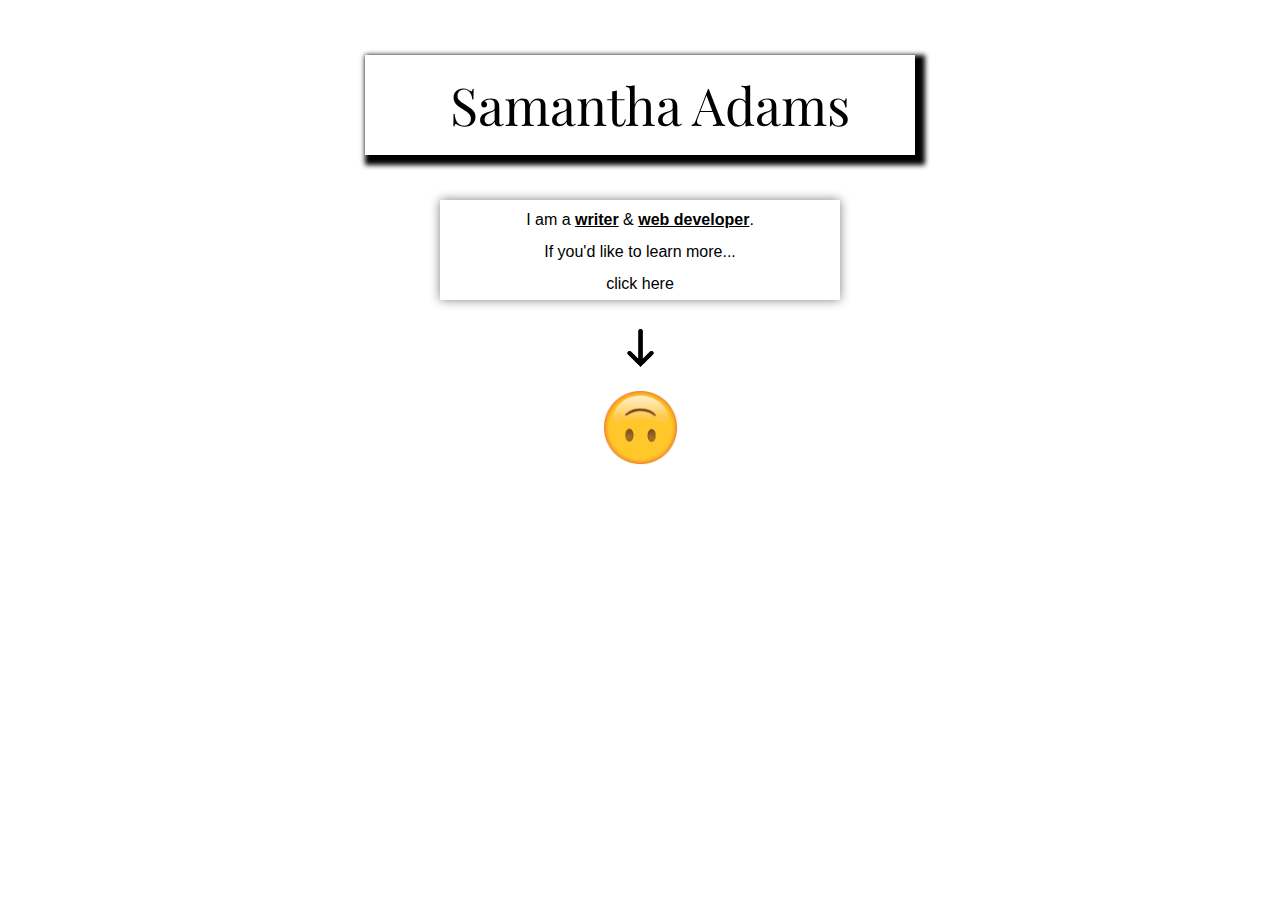
<file: index.html>
<!DOCTYPE html>
<html>
<head>
    <meta charset="utf-8">
    <meta name="viewport" content="width=device-width, initial-scale=1">
    <title>Adams J. Samantha</title>
    <link rel="preconnect" href="https://fonts.gstatic.com">
    <link href="https://fonts.googleapis.com/css2?family=Forum&family=Playfair+Display:ital,wght@0,400;0,500;1,400;1,500&display=swap" rel="stylesheet">
    <link rel="stylesheet"  href="css/style.css"/>
    <link rel="stylesheet" href="css/responsive.css">
</head>
<body>
    <!--NAME & DESCRIPTION-->
    <div class="intro">
        <div id="rectangle">
            <h1>Samantha Adams</h1>
        </div>

        <p>I am a <b><u>writer</u></b> &amp; <b><u>web developer</u></b>.<br>If you'd like to learn more...<br>click here
        </p>
    </div>
    
    <!--CLICK ICON-->
    <div class="center">
        <img id="arrow" src="images/down_arrow.png" alt="down arrow">
        <img id="enter-btn" src="images/emoji.png" alt="upside-down smiley face">
    </div>
    
<script src="https://code.jquery.com/jquery-3.3.1.min.js"></script>
<script src="app.js"></script>
</body>
</html>
</file>
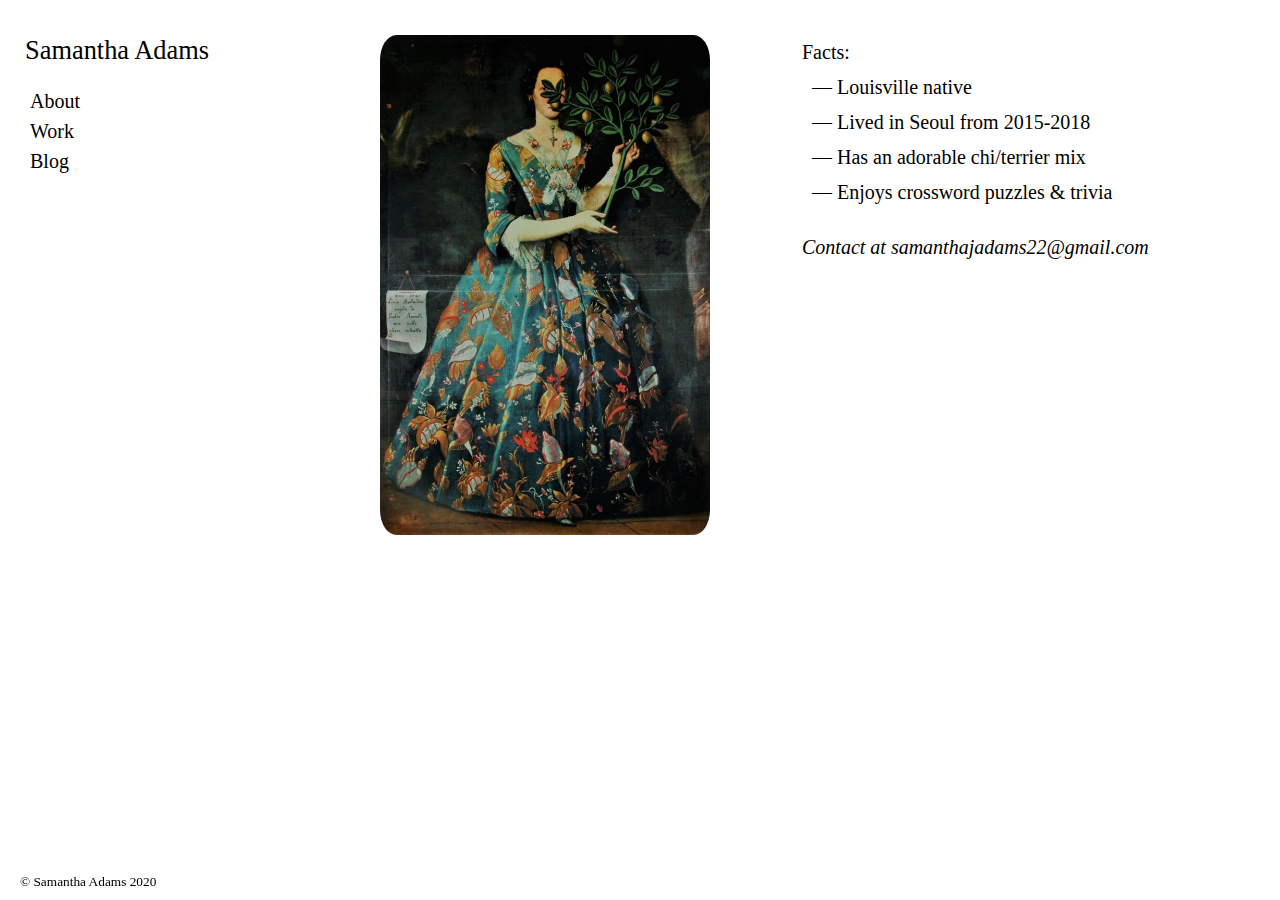
<file: about.html>
<!DOCTYPE html>
<html>
<head>
    <meta charset="utf-8">
    <meta name="viewport" content="width=device-width, initial-scale=1">
    <title>Adams J. Samantha</title>
    <link href="https://necolas.github.io/normalize.css/8.0.1/normalize.css" rel="stylesheet">
    <link rel="stylesheet"  href="css/style.css"/>
    <link rel="stylesheet" href="css/responsive.css">
</head>
<body>
    <!----HEADER--->
    <aside>
        <header>
            <h1 id="title"><a href="about.html">Samantha Adams</a></h1>
            <nav class="main-nav">
                <ul>
                    <li><a href="about.html">About</a></li>
                    <li><a href="work.html">Work</a></li>
                    <li><a href="blog.html">Blog</a></li>
                </ul>
            </nav>
        </header>
    </aside>

    <!----MAIN--->
    <div class="container">
        <div id="row">
            <!----PICTURE--->
            <div id="col-1">
                <img id="about-img" src="images/lady-portrait.jpeg" alt="portrait of lady hiding">
            </div>

            <!----INFO TEXT--->
            <div id="col-2">
                <ul class="about-me">
                    Facts:
                    <li> Louisville native</li>
                    <li> Lived in Seoul from 2015-2018</li>
                    <li> Has an adorable chi/terrier mix</li>
                    <li> Enjoys crossword puzzles &amp; trivia</li>
                </ul>
                <p class="about-me"><i>Contact at samanthajadams22@gmail.com</i></p>
            </div>
        </div>
    </div>
    <footer><small>&copy; Samantha Adams 2020</small></footer>
</body>
</html>
</file>
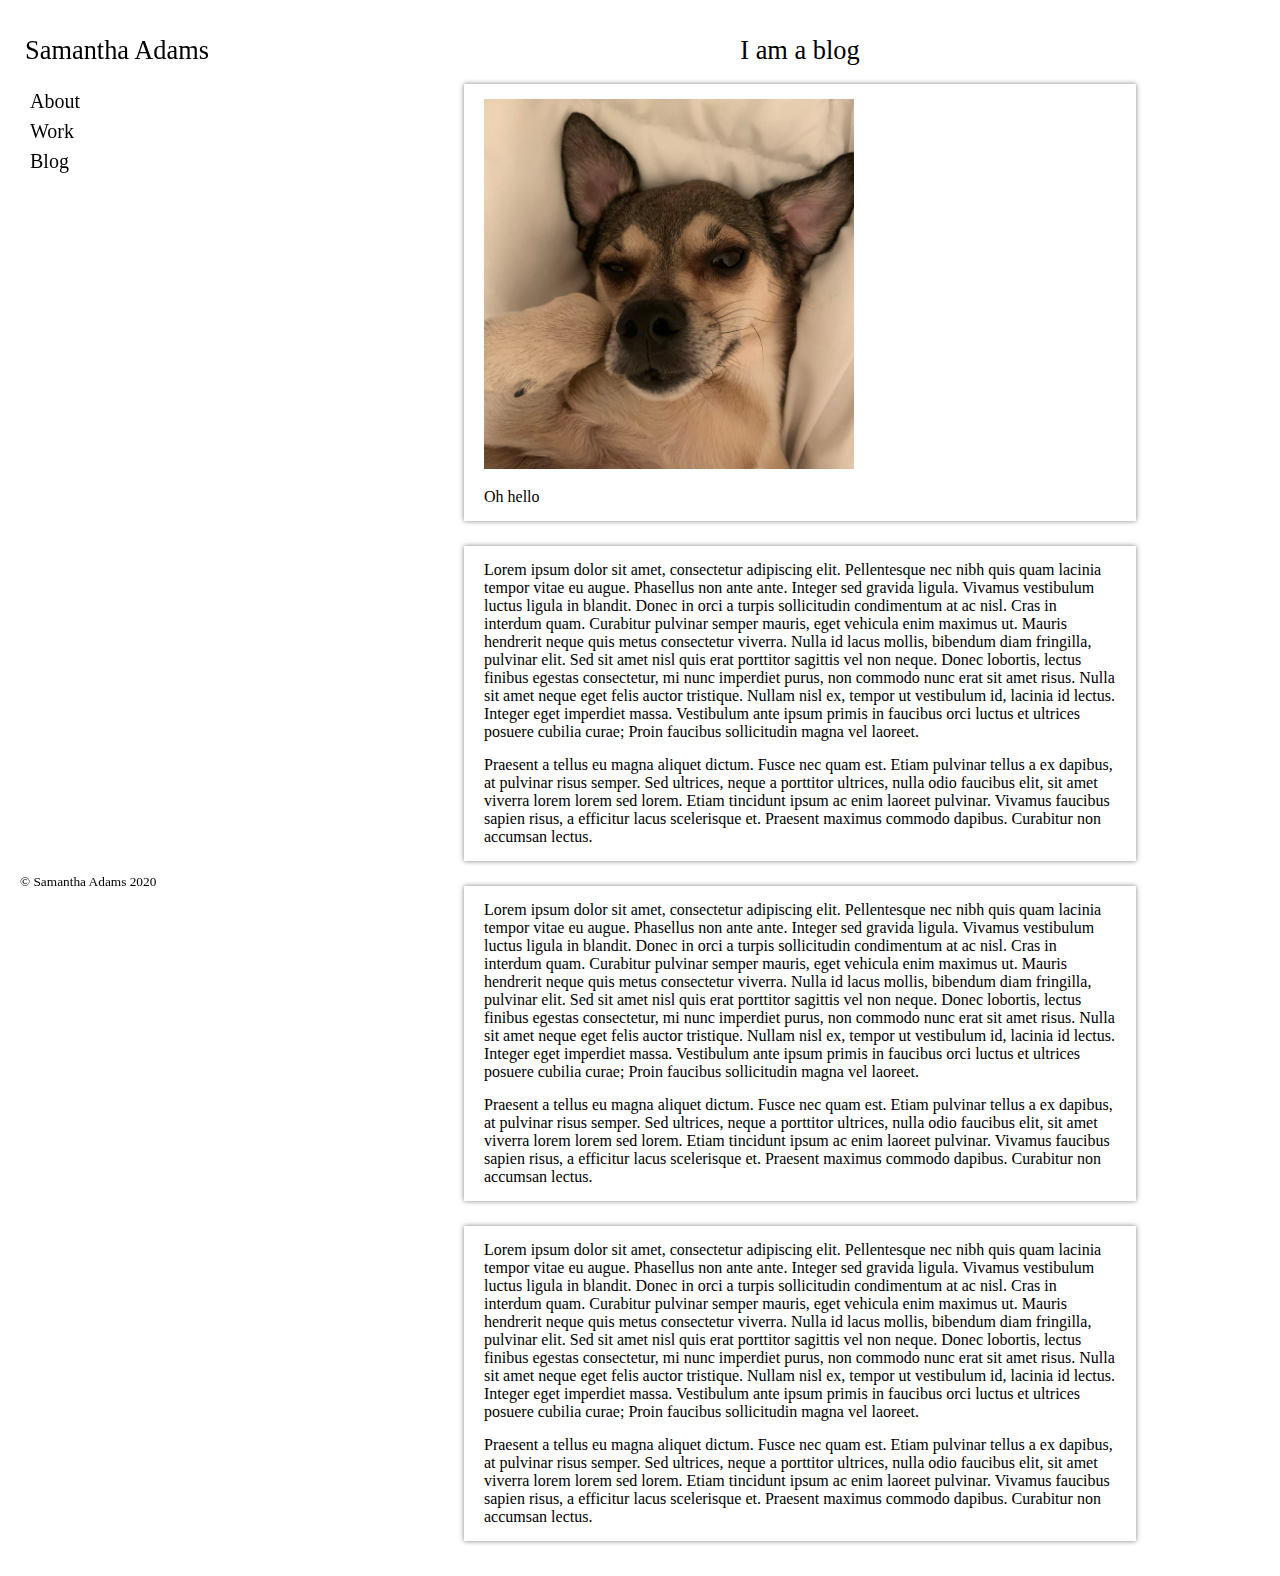
<file: blog.html>
<!DOCTYPE html>
<html>
<head>
    <meta charset="utf-8">
    <meta name="viewport" content="width=device-width, initial-scale=1">
    <title>Adams J. Samantha</title>
    <link href="https://necolas.github.io/normalize.css/8.0.1/normalize.css" rel="stylesheet">
    <link rel="stylesheet"  href="css/style.css"/>
    <link rel="stylesheet" href="css/responsive.css">

</head>
<body>
    <!----HEADER--->
    <aside>
        <header>
            <h1 id="title"><a href="about.html">Samantha Adams</a></h1>
            <nav class="main-nav">
                <ul>
                    <li><a href="about.html">About</a></li>
                    <li><a href="work.html">Work</a></li>
                    <li><a href="blog.html">Blog</a></li>
                </ul>
            </nav>
        </header>
    </aside>
    <!----MAIN--->
    <div class="container" id="blog">
        <h1>I am a blog</h1>
        <article>
            <img id="dog" src="images/chi.jpg" alt="cute chihuahua mix">
            <p>Oh hello</p>

        </article>
        
        <article>
            <p>Lorem ipsum dolor sit amet, consectetur adipiscing elit. Pellentesque nec nibh quis quam lacinia tempor vitae eu augue. Phasellus non ante ante. Integer sed gravida ligula. Vivamus vestibulum luctus ligula in blandit. Donec in orci a turpis sollicitudin condimentum at ac nisl. Cras in interdum quam. Curabitur pulvinar semper mauris, eget vehicula enim maximus ut. Mauris hendrerit neque quis metus consectetur viverra. Nulla id lacus mollis, bibendum diam fringilla, pulvinar elit. Sed sit amet nisl quis erat porttitor sagittis vel non neque. Donec lobortis, lectus finibus egestas consectetur, mi nunc imperdiet purus, non commodo nunc erat sit amet risus. Nulla sit amet neque eget felis auctor tristique. Nullam nisl ex, tempor ut vestibulum id, lacinia id lectus. Integer eget imperdiet massa. Vestibulum ante ipsum primis in faucibus orci luctus et ultrices posuere cubilia curae; Proin faucibus sollicitudin magna vel laoreet.</p>

            <p>Praesent a tellus eu magna aliquet dictum. Fusce nec quam est. Etiam pulvinar tellus a ex dapibus, at pulvinar risus semper. Sed ultrices, neque a porttitor ultrices, nulla odio faucibus elit, sit amet viverra lorem lorem sed lorem. Etiam tincidunt ipsum ac enim laoreet pulvinar. Vivamus faucibus sapien risus, a efficitur lacus scelerisque et. Praesent maximus commodo dapibus. Curabitur non accumsan lectus.</p>
        </article>

        <article>
            <p>Lorem ipsum dolor sit amet, consectetur adipiscing elit. Pellentesque nec nibh quis quam lacinia tempor vitae eu augue. Phasellus non ante ante. Integer sed gravida ligula. Vivamus vestibulum luctus ligula in blandit. Donec in orci a turpis sollicitudin condimentum at ac nisl. Cras in interdum quam. Curabitur pulvinar semper mauris, eget vehicula enim maximus ut. Mauris hendrerit neque quis metus consectetur viverra. Nulla id lacus mollis, bibendum diam fringilla, pulvinar elit. Sed sit amet nisl quis erat porttitor sagittis vel non neque. Donec lobortis, lectus finibus egestas consectetur, mi nunc imperdiet purus, non commodo nunc erat sit amet risus. Nulla sit amet neque eget felis auctor tristique. Nullam nisl ex, tempor ut vestibulum id, lacinia id lectus. Integer eget imperdiet massa. Vestibulum ante ipsum primis in faucibus orci luctus et ultrices posuere cubilia curae; Proin faucibus sollicitudin magna vel laoreet.</p>

            <p>Praesent a tellus eu magna aliquet dictum. Fusce nec quam est. Etiam pulvinar tellus a ex dapibus, at pulvinar risus semper. Sed ultrices, neque a porttitor ultrices, nulla odio faucibus elit, sit amet viverra lorem lorem sed lorem. Etiam tincidunt ipsum ac enim laoreet pulvinar. Vivamus faucibus sapien risus, a efficitur lacus scelerisque et. Praesent maximus commodo dapibus. Curabitur non accumsan lectus.</p>
        </article>

        <article>
            <p>Lorem ipsum dolor sit amet, consectetur adipiscing elit. Pellentesque nec nibh quis quam lacinia tempor vitae eu augue. Phasellus non ante ante. Integer sed gravida ligula. Vivamus vestibulum luctus ligula in blandit. Donec in orci a turpis sollicitudin condimentum at ac nisl. Cras in interdum quam. Curabitur pulvinar semper mauris, eget vehicula enim maximus ut. Mauris hendrerit neque quis metus consectetur viverra. Nulla id lacus mollis, bibendum diam fringilla, pulvinar elit. Sed sit amet nisl quis erat porttitor sagittis vel non neque. Donec lobortis, lectus finibus egestas consectetur, mi nunc imperdiet purus, non commodo nunc erat sit amet risus. Nulla sit amet neque eget felis auctor tristique. Nullam nisl ex, tempor ut vestibulum id, lacinia id lectus. Integer eget imperdiet massa. Vestibulum ante ipsum primis in faucibus orci luctus et ultrices posuere cubilia curae; Proin faucibus sollicitudin magna vel laoreet.</p>

            <p>Praesent a tellus eu magna aliquet dictum. Fusce nec quam est. Etiam pulvinar tellus a ex dapibus, at pulvinar risus semper. Sed ultrices, neque a porttitor ultrices, nulla odio faucibus elit, sit amet viverra lorem lorem sed lorem. Etiam tincidunt ipsum ac enim laoreet pulvinar. Vivamus faucibus sapien risus, a efficitur lacus scelerisque et. Praesent maximus commodo dapibus. Curabitur non accumsan lectus.</p>
        </article>
    </div>
    <footer><small>&copy; Samantha Adams 2020</small></footer>    
</body>
</html>
</file>
<file: css/style.css>
/****************
    GENERAL
*****************/
* {
    box-sizing: border-box;
}

body {
    font-family: 'Times New Roman', serif;
    margin: 0;
}

a:link,
a:visited {
    text-decoration: none;
    color: #000;
}

ul li {
    list-style: none;
}

.container {
    margin-top: 35px;
    float: right;
    width: 75%;
    margin-bottom: 10px;
}

h1 {
    color: #000;
    font-size: 1.65em;
    font-weight: 300;
    margin-top: 0;
}

h2 {
    font-size: 1.3em;
    font-weight: 100;
}

p {
    color:#000;
}

footer {
    position: fixed;
    bottom: 0;
    text-align: center;
    margin-bottom: 10px;
    margin-left: 20px;
    clear: both;
}

/****************
    INTRO PAGE
*****************/
.intro {
    margin: 55px 35px 20px;
}

.intro > p {
    font-family: "Helvetica", sans-serif;
    font-weight: 400;
}

#rectangle {
    position: relative;
    width: 550px;
    height: 100px;
    margin-left: auto;
    margin-right: auto;
/*    transform: skewX(-20deg);*/
    box-shadow: 5px 5px 5px 5px;
}

#rectangle > h1 {
    position: absolute;
    top: 15px;
    left: 85px;
    font-family: 'Playfair Display';
    font-size: 3.25em;
    text-align: center;
}

.intro p {
    text-align: center;
    box-shadow: 0 0 10px grey; 
    width: 400px;
    line-height: 2;
    padding-top: 4px;
    margin-top: 45px;
    margin-left: auto;
    margin-right: auto;

}

.intro p:last-of-type {
    text-align: center;
}

.center {
    text-align: center;
    margin: 10px auto;
}

#arrow {
    display: block;
    max-height: 55px;
    margin: 15px auto;
}

#enter-btn {
    max-width: 75px;
}

/****************
    HEADER
*****************/
aside {
    float: left;
    position: sticky;
    top: 0;
    width: 20%;
    margin-top: 35px;
    margin-left: 20px;
    padding-left: 5px;
}

#title {
    width: 100%;
    margin: 0;
}

nav ul {
    padding: 0;
    margin-left: 5px;
    font-size: 1.25em;
    line-height: 1.5em;
}

/****************
    ABOUT
*****************/
#row {
    columns: 350px 2;
    column-gap: 1.5em;
    margin-right: 20px;
    text-align: center;
}

#col-1 {
/*    float: left;*/
    max-width: 450px;
}

#col-2 {
/*    float: right;*/
    max-width: 500px;
/*    margin-right: 20px;*/
}

.about-me {
    padding: 0;
    margin-top: 0px;
    font-size: 1.25em;
    line-height: 1.75;
    text-align: left;
}

h4.about-me {
    margin-top: 0;
}

ul.about-me li {
    margin-left: 10px;
}

ul.about-me li:before {
    content: '—';
}

#about-img {
    border-radius: 5%;
    max-width: 350px;
    max-height: 500px;
}

/****************
    WORK
*****************/
#work {
    text-align: center;
}

#work h1 {
    margin-bottom: 25px;
}

#work p:first-of-type {
    margin-bottom: 50px;
}
#work button {
    background-color: rgba(221,160,221);
    box-shadow: 2px 2px 2px 2px;
    display: inline-block;
    width: 300px;
    height: 50px;
    border-style: none;
    border-radius: 1em;
    font-size: 1.5em;
}

#work button:first-of-type {
    margin-right: 50px;
}

#work button:hover {
    opacity: 0.5;
}

.work-row {
    box-shadow: 0 0 10px grey;
    max-width: 85%;
    text-align: center;
    margin-left: auto;
    margin-right: auto;
    display: none;
}

#writing p:first-of-type {
    padding-top: 1em;
    margin-bottom: 10px;
}

#writing p:last-of-type {
    margin-left: 1em;
    margin-right: 1em;
}

.work-img {
    width: 300px;
    height: 200px;
    padding-bottom: .5em;
    padding-left: .5em;
}

.work-img:hover {
    opacity: 0.5;
}

/****************
    BLOG
*****************/
#blog h1 {
    text-align: center;
}

article {
    max-width: 70%;
    max-height: 550px;
    margin-bottom: 25px;
    margin-left: auto;
    margin-right: auto;
    padding-left: 10px;
    padding-right: 10px;
    box-shadow: 0 0 5px grey;
}

article > p {
    padding: 15px 10px;
    margin: 0px;
}


article > p:last-of-type {
    padding-top: 0;
}
article img {
    max-width: 450px;
    max-height: 400px;
    padding-left: 10px;
    padding: 15px 10px;
}



/****************
    CLEAR FIX
*****************/

.container:after {
    content: " ";
    display: table;
    clear:both;
}
</file>
<file: css/responsive.css>
@media (max-width: 1000px) {
    /****************
        GENERAL
    *****************/
    body {
        padding: 0;
    }
    
    .container {
        margin-top: 25px;
    }
    
    aside,
    .container {
        float: none;
        width: 100%;
        text-align: center;
    }
    
    aside {
        margin-left: 0;
        background-color: white;
        border-bottom: solid 1px grey;
    }
    
    .container {
        margin-top: 2em;
    }
    
    footer {
        position: relative;
        margin-top: 25px;
    }
    
    /****************
        NAV
    *****************/
    .main-nav ul {
        margin-top: 5px;
    }
    
    .main-nav ul li{
        display: inline-block;
        padding-right: 1.25em;
    }
    
   .main-nav ul li:first-child {
        padding-left: 1.2em
    }
    
    /****************
        INTRO PAGE
    *****************/
    #rectangle {
        width: 500px;
    }
    
    #rectangle h1 {
        left: 55px;
    }
    
    /****************
        ABOUT
    *****************/
    #col-1 {
        margin-left: 20px;
        margin-right: 0px;
    }

    #about-img {
        max-height: 425px;
    }

    /****************
        BLOG
    *****************/
    article {
        margin-left: auto;
        margin-right: auto;
    }
}


/****************
MQ @ Max 760
*****************/
@media (max-width: 760px) {
    /****************
        ABOUT
    *****************/
    #row {
        margin-right: 0;
    }
    
    #col-1,
    #col-2 {
        margin-left: auto;
        margin-right: auto;
    }
    
    #col-2 {
        margin-top: 2em;
    }
    
    #about-img {
        max-width: 280px;
    }
    
    .about-me {
        font-size: 1.15em;
        text-align: center;
    }

    ul.about-me li {
        margin: 0;
        width: 100%;
    }

    /****************
        WORK
    *****************/
    #work button {
        width: 250px;
        font-size: 1.25em;
    }
    
    #work button:first-of-type {
        margin-right: 25px;
    }

    .work-img {
        width: 250px;
        height: 150px;
    }
    
    /****************]
        BLOG
    *****************/
    article {
        overflow-y: scroll;
    }
}
/****************
MQ @ Max 600
*****************/
@media (max-width: 600px) {
    /****************
        INTRO PAGE
    *****************/
    #rectangle {
        width: 275px;
        height: 65px;
    }
    
    #rectangle h1 {
        left: 55px;
        font-size: 1.5em;
    }
    
    .intro p {
        width: 200px;
        font-size: .7em;
    }
    
    #arrow {
        height: 35px;
    }
    
    #enter-btn {
        max-width: 50px;
    }
    
    /****************
        ABOUT
    *****************/
    #col-2 {
        padding-right: 0;
    }
    
    #about-img {
        max-width: 175px;
    }

    .about-me {
        font-size: 1em;
    }

    p.about-me {
        font-size: .85em;
    }

    /****************
        WORK
    *****************/
    #work h1 {
        font-size: 1.4em;
    }
    
    #work button {
        display: block;
        width: 175px;
        height: 35px;
        font-size: 1em;
        margin-left: auto;
        margin-right: auto;
        margin-bottom: 40px;
    }
    
    #work button:first-of-type {
        margin-right: auto;
    }
    
    /****************
        BLOG
    *****************/
    article {
        max-width: 80%;
        max-height: 350px;
    }
    article img {
        max-width: 225px;
    }
}
</file>
